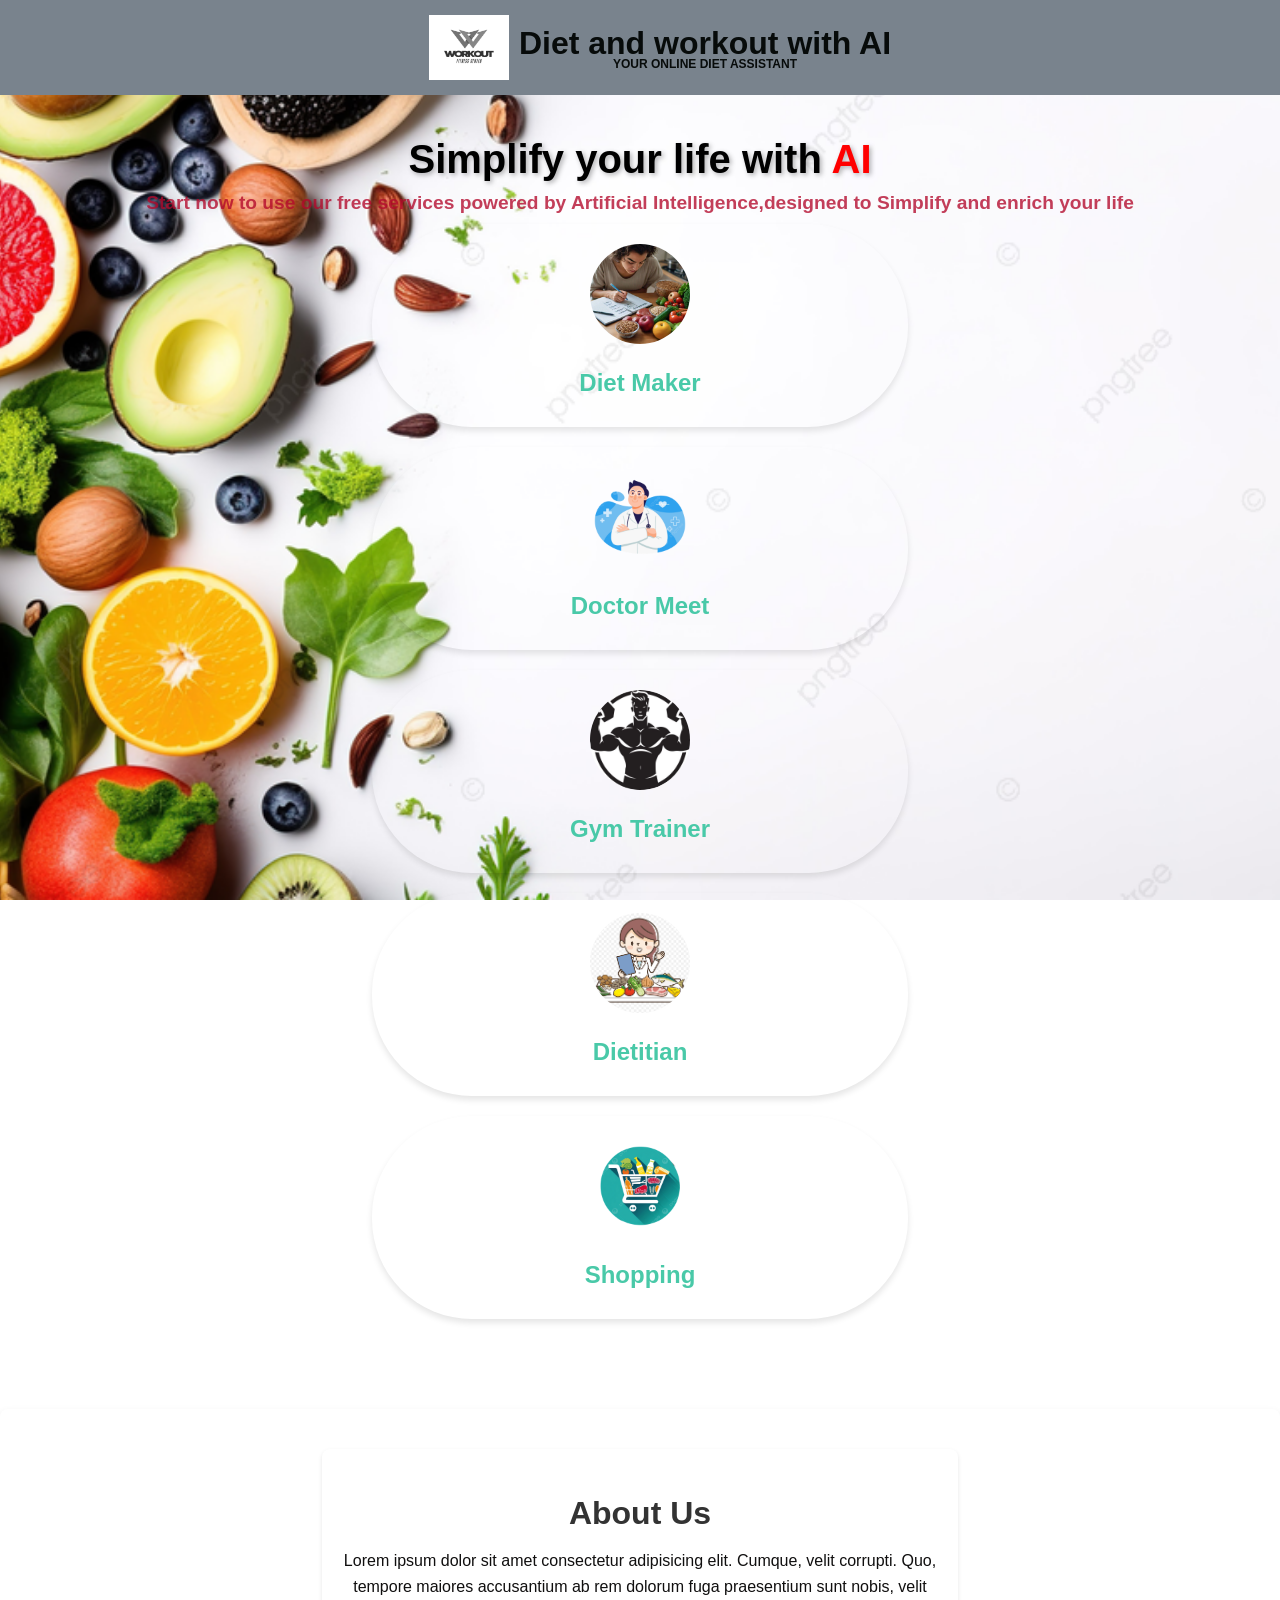
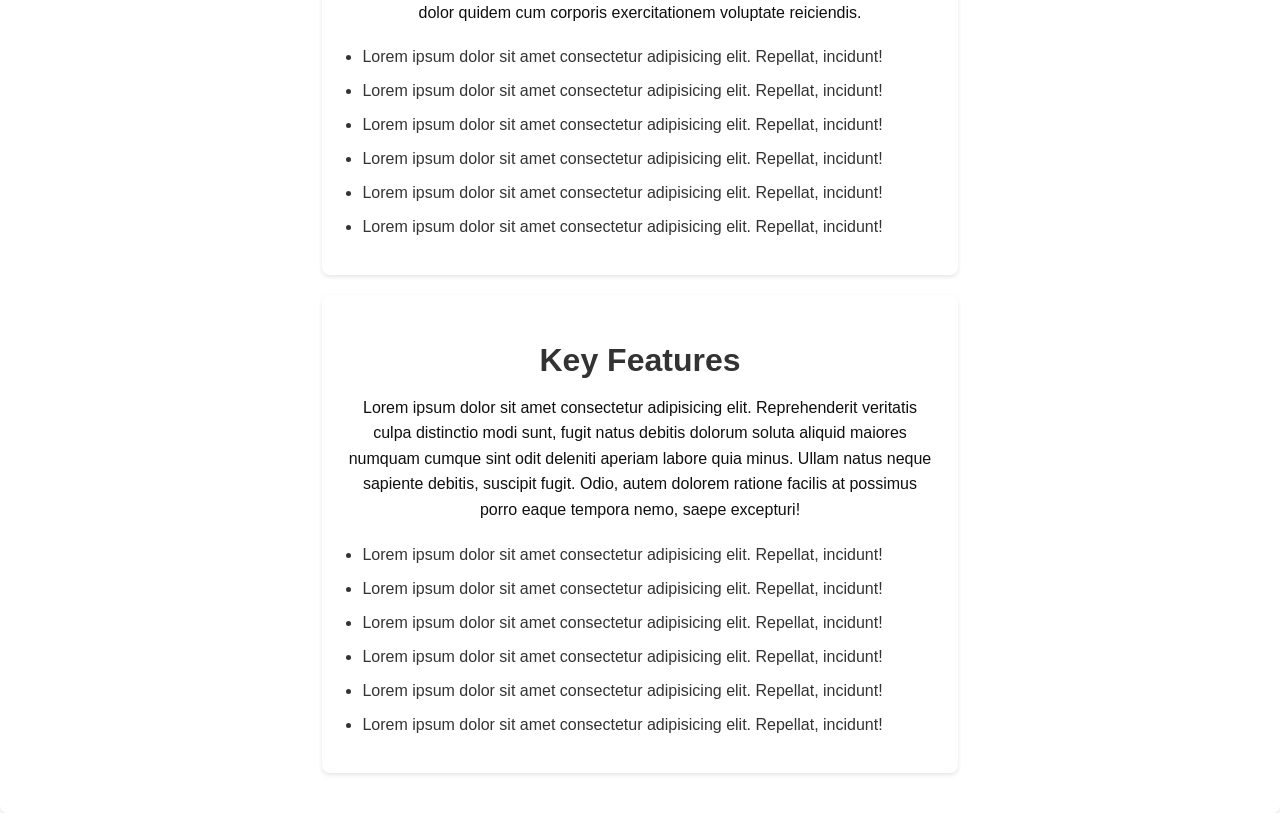
<file: pages/index.html>
<!DOCTYPE html>
<html lang="en">
<head>
    <meta charset="UTF-8">
    <meta name="viewport" content="width=device-width, initial-scale=1.0">
    <title>AI-Based Diet and Workout Planner</title>
    <link rel="stylesheet" href="/static/style.css"> <!-- Link to the external CSS file -->
</head>
<body>
    <nav class="navbar">
        <div>
            <a class="navbar-logo" aria-label="navigation bar">
                <img src="/static/images/logo_workout.png" alt="logo" class="navbar-img">
                <div class="navbar-brand">
                    <span class="navbar_des">Diet and workout with AI</span>
                    <span class="navbar_des_below">YOUR ONLINE DIET ASSISTANT</span>
                </div>
            </a>
        </div>
    </nav>

    <div class="section-container">
        <h1 class="heading_main">Simplify your life with <strong class="Ai">AI</strong></h1>
        <p class="parades">Start now to use our free services powered by Artificial Intelligence,designed to Simplify
            and enrich your life</p>
        
        <a href="diet_form.html" class="section" id="diet-maker">
            <img src="/static/images/diet_section.jpg" alt="Diet Maker">
            <h3>Diet Maker</h3>
        </a>
        <a href="doctor.html" class="section" id="doctor-meet">
            <img src="/static/images/doctor_icon2.png" alt="Doctor Meet">
            <h3>Doctor Meet</h3>
        </a>
        <a href="gymtrainer.html" class="section" id="gym-trainer">
            <img src="/static/images/gym_trainer.jpg" alt="Gym Trainer">
            <h3>Gym Trainer</h3>
        </a>
        <a href="dietian.html" class="section" id="dietitian">
            <img src="/static/images/dietitian_icon1.png" alt="Dietitian">
            <h3>Dietitian</h3>
        </a>
        <a href="shopping.html" class="section" id="shopping">
            <img src="/static/images/shopping_icon.png" alt="shopping">
            <h3>Shopping</h3>
        </a>
    </div>
    
    <section class="about_us">
        <div class="about">
            <h1>About Us</h1>
            <p>
                Lorem ipsum dolor sit amet consectetur adipisicing elit. Cumque, velit corrupti. Quo, tempore maiores accusantium ab rem dolorum fuga praesentium sunt nobis, velit dolor quidem cum corporis exercitationem voluptate reiciendis.
            </p>
            <ul>
                <li>Lorem ipsum dolor sit amet consectetur adipisicing elit. Repellat, incidunt!</li>
                <li>Lorem ipsum dolor sit amet consectetur adipisicing elit. Repellat, incidunt!</li>
                <li>Lorem ipsum dolor sit amet consectetur adipisicing elit. Repellat, incidunt!</li>
                <li>Lorem ipsum dolor sit amet consectetur adipisicing elit. Repellat, incidunt!</li>
                <li>Lorem ipsum dolor sit amet consectetur adipisicing elit. Repellat, incidunt!</li>
                <li>Lorem ipsum dolor sit amet consectetur adipisicing elit. Repellat, incidunt!</li>
            </ul>
        </div>
        <div class="key_features">
            <h1>Key Features</h1>
            <p>Lorem ipsum dolor sit amet consectetur adipisicing elit. Reprehenderit veritatis culpa distinctio modi sunt, fugit natus debitis dolorum soluta aliquid maiores numquam cumque sint odit deleniti aperiam labore quia minus. Ullam natus neque sapiente debitis, suscipit fugit. Odio, autem dolorem ratione facilis at possimus porro eaque tempora nemo, saepe excepturi!</p>
            <ul>
                <li>Lorem ipsum dolor sit amet consectetur adipisicing elit. Repellat, incidunt!</li>
                <li>Lorem ipsum dolor sit amet consectetur adipisicing elit. Repellat, incidunt!</li>
                <li>Lorem ipsum dolor sit amet consectetur adipisicing elit. Repellat, incidunt!</li>
                <li>Lorem ipsum dolor sit amet consectetur adipisicing elit. Repellat, incidunt!</li>
                <li>Lorem ipsum dolor sit amet consectetur adipisicing elit. Repellat, incidunt!</li>
                <li>Lorem ipsum dolor sit amet consectetur adipisicing elit. Repellat, incidunt!</li>
            </ul>
        </div>
    </section>
    <script>
        document.getElementById('diet-maker').addEventListener('click', function() {
            document.querySelector('.user-input-section').style.display = 'block';
            window.scrollTo({ top: document.querySelector('.user-input-section').offsetTop, behavior: 'smooth' });
        });
    </script>
    <!-- Botpress Webchat Scripts -->
    <script src="https://cdn.botpress.cloud/webchat/v2.2/inject.js"></script>
    <script src="https://files.bpcontent.cloud/2024/10/15/16/20241015165317-6TZDE922.js"></script>
    
    <script>
        // Button element
        const openChatButton = document.getElementById('open-chat-button');
        const chatContainer = document.getElementById('chat-container');
        const chatIframe = document.getElementById('chat-iframe');
    
        // Function to open chat when button is clicked
        openChatButton.addEventListener('click', function () {
            // Load Botpress webchat in the iframe
            chatIframe.src = 'https://cdn.botpress.cloud/webchat/v2.2/index.html';
    
            // Show the chat container with the specific size
            chatContainer.style.display = 'block';
        });
    
        // Botpress webchat configuration
        window.botpressWebChat.init({
            hostUrl: "https://cdn.botpress.cloud/webchat/v2.2",
            botId: "mau-bot",  // Use your actual Botpress bot ID
            botName: "Nutri-bot",  // Set your desired bot name
        });
    </script>
    
</body>
</html>
</file>
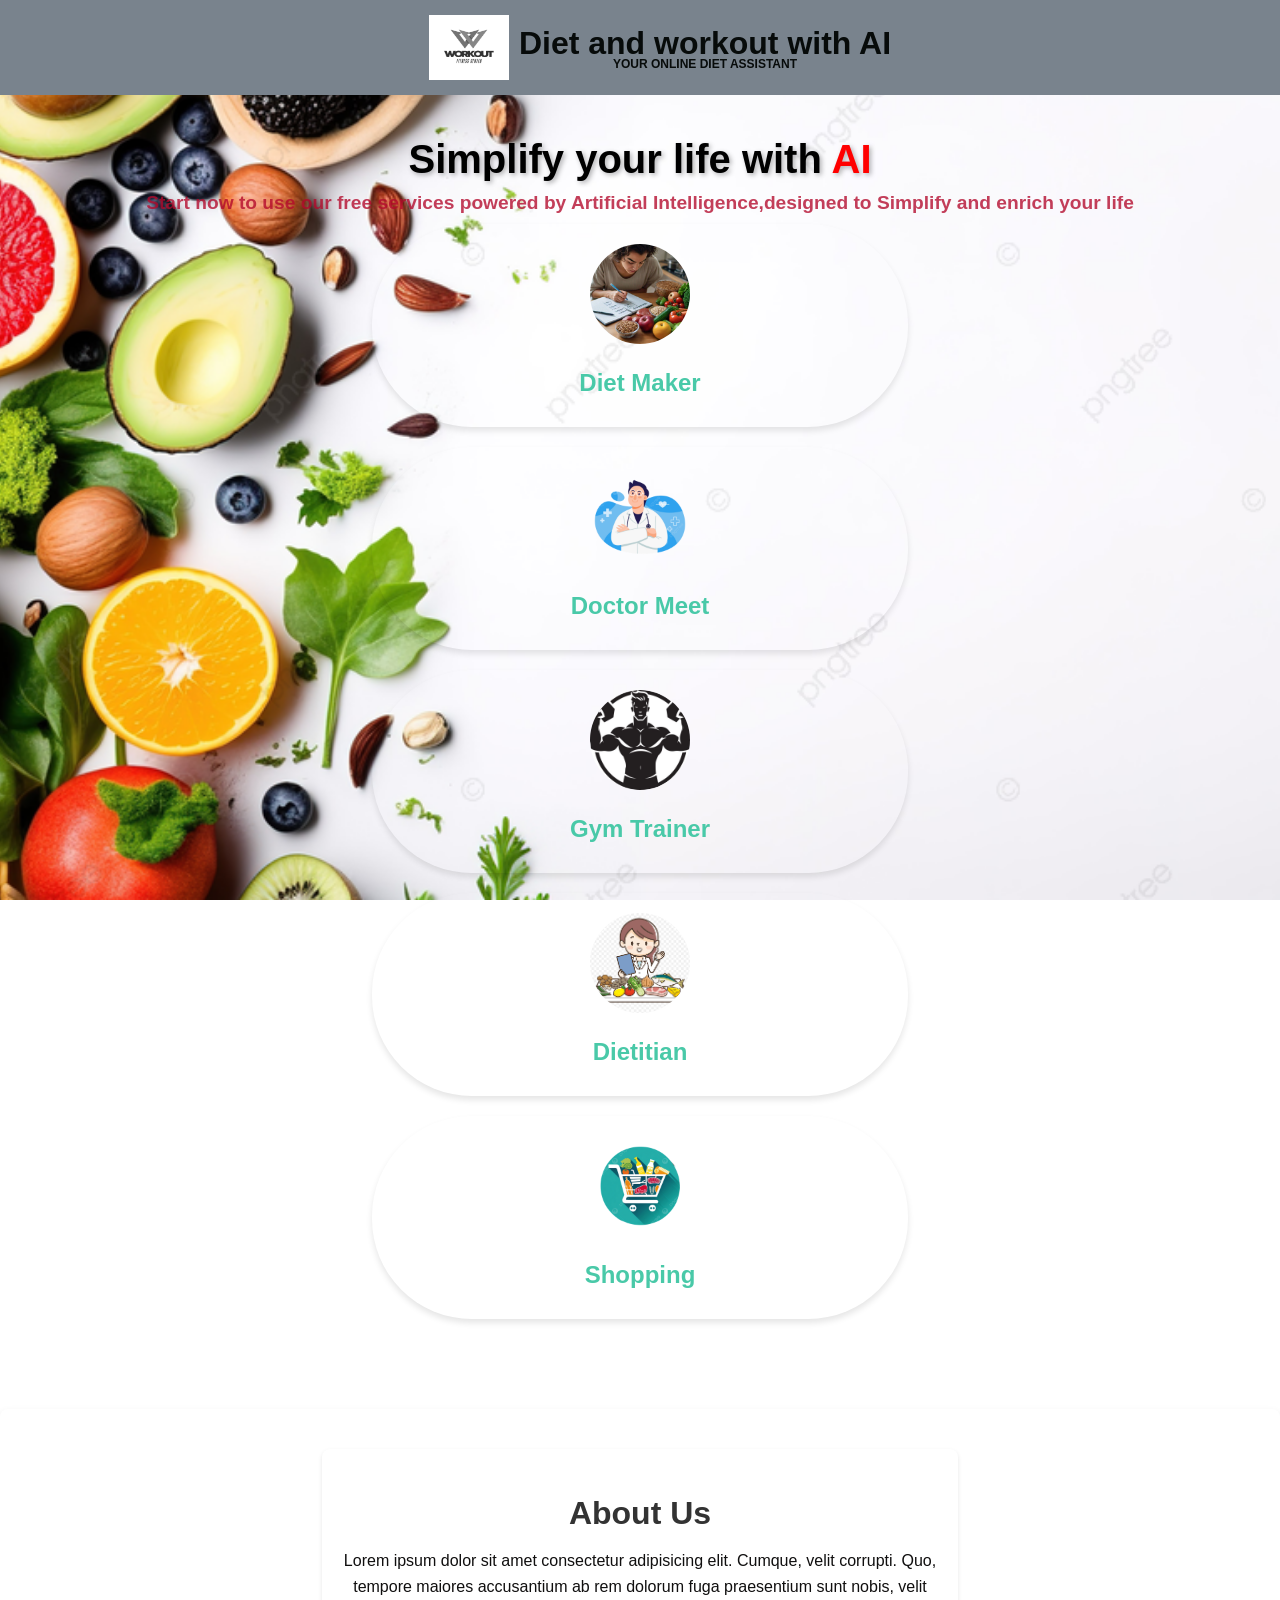
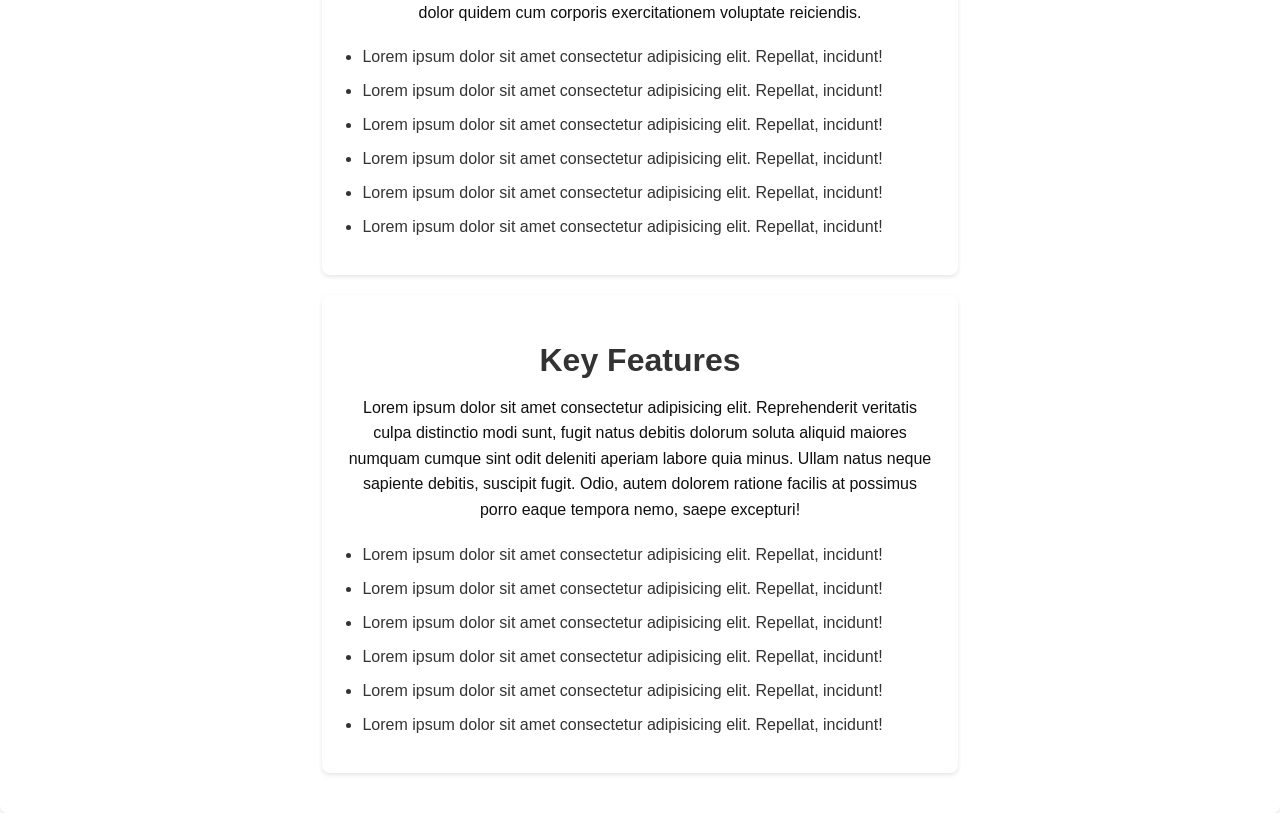
<file: templates/index.html>
<!DOCTYPE html>
<html lang="en">
<head>
    <meta charset="UTF-8">
    <meta name="viewport" content="width=device-width, initial-scale=1.0">
    <title>AI-Based Diet and Workout Planner</title>
    <link rel="stylesheet" href="/static/style.css"> <!-- Link to the external CSS file -->
</head>
<body>
    <nav class="navbar">
        <div>
            <a class="navbar-logo" aria-label="navigation bar">
                <img src="/static/images/logo_workout.png" alt="logo" class="navbar-img">
                <div class="navbar-brand">
                    <span class="navbar_des">Diet and workout with AI</span>
                    <span class="navbar_des_below">YOUR ONLINE DIET ASSISTANT</span>
                </div>
            </a>
        </div>
    </nav>

    <div class="section-container">
        <h1 class="heading_main">Simplify your life with <strong class="Ai">AI</strong></h1>
        <p class="parades">Start now to use our free services powered by Artificial Intelligence,designed to Simplify
            and enrich your life</p>
        
        <a href="diet_form.html" class="section" id="diet-maker">
            <img src="/static/images/diet_section.jpg" alt="Diet Maker">
            <h3>Diet Maker</h3>
        </a>
        <a href="doctor.html" class="section" id="doctor-meet">
            <img src="/static/images/doctor_icon2.png" alt="Doctor Meet">
            <h3>Doctor Meet</h3>
        </a>
        <a href="gymtrainer.html" class="section" id="gym-trainer">
            <img src="/static/images/gym_trainer.jpg" alt="Gym Trainer">
            <h3>Gym Trainer</h3>
        </a>
        <a href="dietian.html" class="section" id="dietitian">
            <img src="/static/images/dietitian_icon1.png" alt="Dietitian">
            <h3>Dietitian</h3>
        </a>

        <a href="shopping.html" class="section" id="shopping">
            <img src="/static/images/shopping_icon.png" alt="shopping">
            <h3>Shopping</h3>
        </a>
        <!-- <a href="shopping.html" class="section" id="shopping">
            <img src="/static/images/shopping_icon.png" alt="shopping">
            <h3>Shopping</h3>
        </a> -->
    </div>
    
    <section class="about_us">
        <div class="about">
            <h1>About Us</h1>
            <p>
                Lorem ipsum dolor sit amet consectetur adipisicing elit. Cumque, velit corrupti. Quo, tempore maiores accusantium ab rem dolorum fuga praesentium sunt nobis, velit dolor quidem cum corporis exercitationem voluptate reiciendis.
            </p>
            <ul>
                <li>Lorem ipsum dolor sit amet consectetur adipisicing elit. Repellat, incidunt!</li>
                <li>Lorem ipsum dolor sit amet consectetur adipisicing elit. Repellat, incidunt!</li>
                <li>Lorem ipsum dolor sit amet consectetur adipisicing elit. Repellat, incidunt!</li>
                <li>Lorem ipsum dolor sit amet consectetur adipisicing elit. Repellat, incidunt!</li>
                <li>Lorem ipsum dolor sit amet consectetur adipisicing elit. Repellat, incidunt!</li>
                <li>Lorem ipsum dolor sit amet consectetur adipisicing elit. Repellat, incidunt!</li>
            </ul>
        </div>
        <div class="key_features">
            <h1>Key Features</h1>
            <p>Lorem ipsum dolor sit amet consectetur adipisicing elit. Reprehenderit veritatis culpa distinctio modi sunt, fugit natus debitis dolorum soluta aliquid maiores numquam cumque sint odit deleniti aperiam labore quia minus. Ullam natus neque sapiente debitis, suscipit fugit. Odio, autem dolorem ratione facilis at possimus porro eaque tempora nemo, saepe excepturi!</p>
            <ul>
                <li>Lorem ipsum dolor sit amet consectetur adipisicing elit. Repellat, incidunt!</li>
                <li>Lorem ipsum dolor sit amet consectetur adipisicing elit. Repellat, incidunt!</li>
                <li>Lorem ipsum dolor sit amet consectetur adipisicing elit. Repellat, incidunt!</li>
                <li>Lorem ipsum dolor sit amet consectetur adipisicing elit. Repellat, incidunt!</li>
                <li>Lorem ipsum dolor sit amet consectetur adipisicing elit. Repellat, incidunt!</li>
                <li>Lorem ipsum dolor sit amet consectetur adipisicing elit. Repellat, incidunt!</li>
            </ul>
        </div>
    </section>
    <script>
        document.getElementById('diet-maker').addEventListener('click', function() {
            document.querySelector('.user-input-section').style.display = 'block';
            window.scrollTo({ top: document.querySelector('.user-input-section').offsetTop, behavior: 'smooth' });
        });
    </script>
    <!-- Botpress Webchat Scripts -->
    <script src="https://cdn.botpress.cloud/webchat/v2.2/inject.js"></script>
    <script src="https://files.bpcontent.cloud/2024/10/15/16/20241015165317-6TZDE922.js"></script>
    
    <script>
        // Button element
        const openChatButton = document.getElementById('open-chat-button');
        const chatContainer = document.getElementById('chat-container');
        const chatIframe = document.getElementById('chat-iframe');
    
        // Function to open chat when button is clicked
        openChatButton.addEventListener('click', function () {
            // Load Botpress webchat in the iframe
            chatIframe.src = 'https://cdn.botpress.cloud/webchat/v2.2/index.html';
    
            // Show the chat container with the specific size
            chatContainer.style.display = 'block';
        });
    
        // Botpress webchat configuration
        window.botpressWebChat.init({
            hostUrl: "https://cdn.botpress.cloud/webchat/v2.2",
            botId: "mau-bot",  // Use your actual Botpress bot ID
            botName: "Nutri-bot",  // Set your desired bot name
        });
    </script>
    
</body>
</html>
</file>
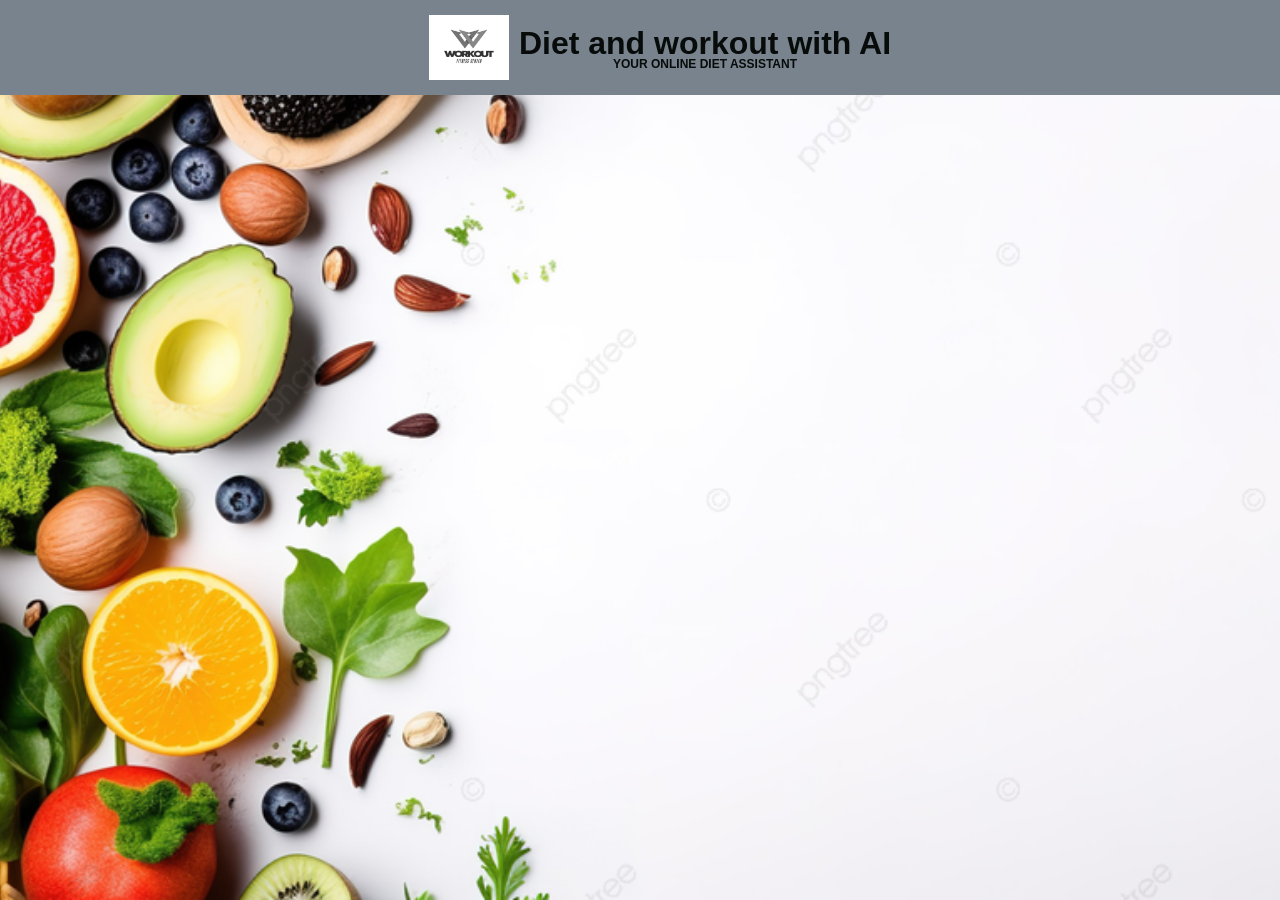
<file: pages/dietian.html>
<!DOCTYPE html>
<html lang="en">
<head>
    <meta charset="UTF-8">
    <meta name="viewport" content="width=device-width, initial-scale=1.0">
    <title>Dietitian</title>
    <link rel="stylesheet" href="/static/style.css">
</head>
<body>
    <nav class="navbar">
        <div>
            <a class="navbar-logo" aria-label="navigation bar">
                <img src="/static/images/logo_workout.png" alt="logo" class="navbar-img">
                <div class="navbar-brand">
                    <span class="navbar_des">Diet and workout with AI</span>
                    <span class="navbar_des_below">YOUR ONLINE DIET ASSISTANT</span>
                </div>
            </a>
        </div>
    </nav>
</body>
</html>
</file>
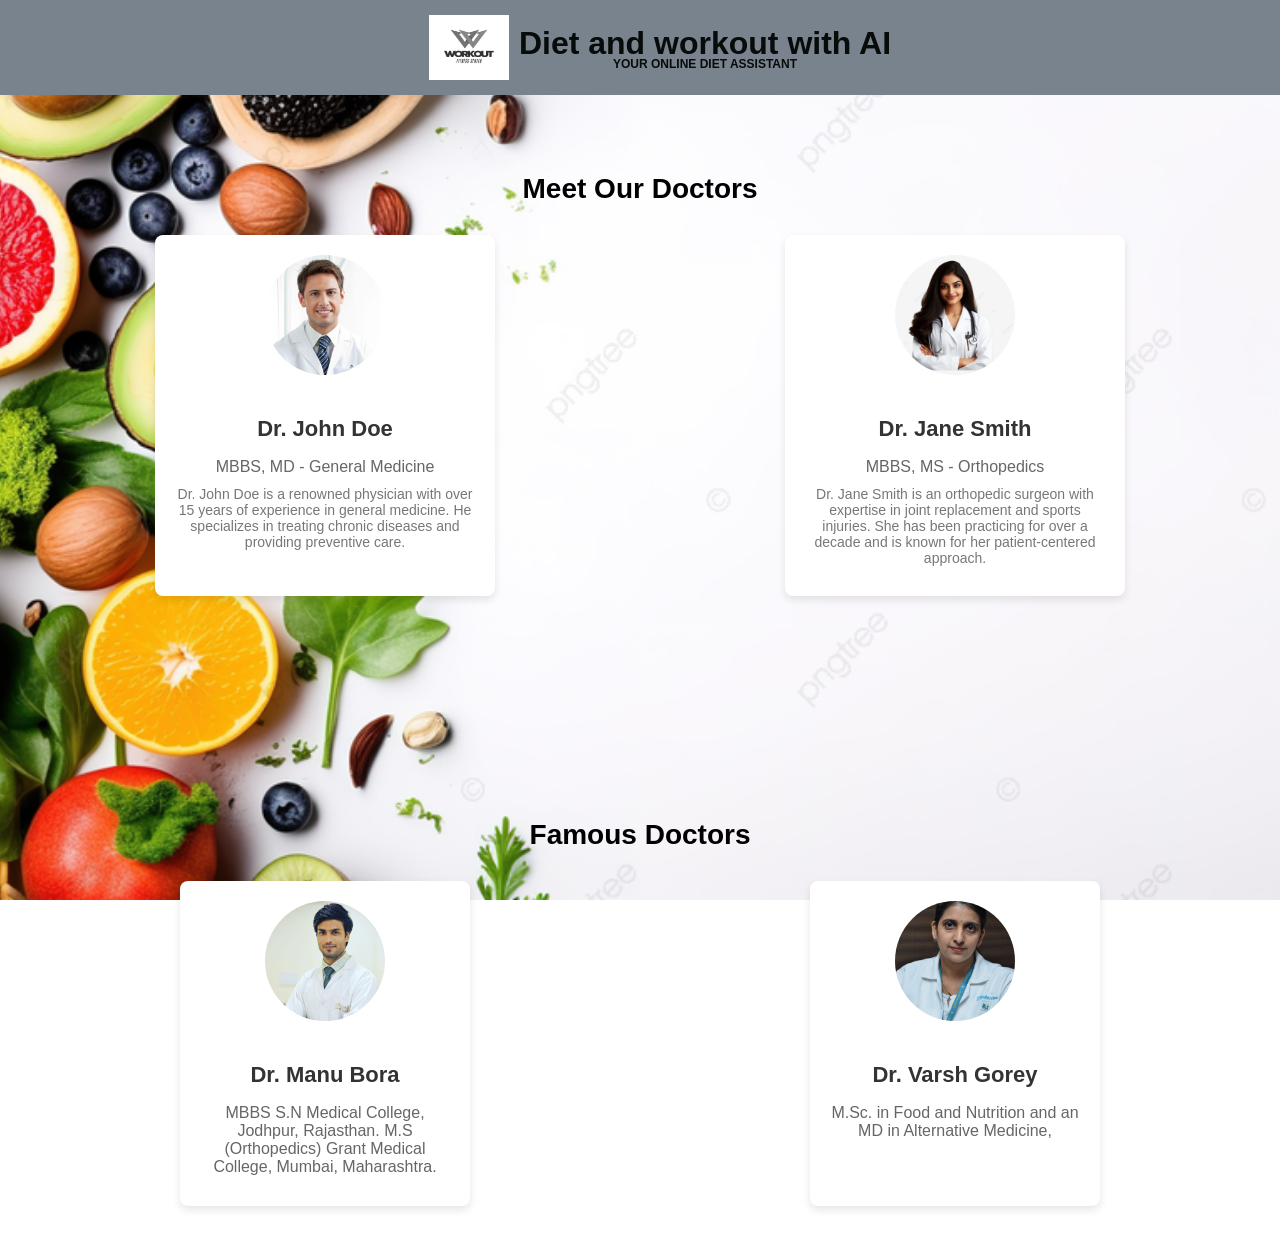
<file: pages/doctor.html>
<!DOCTYPE html>
<html lang="en">
<head>
    <meta charset="UTF-8">
    <meta name="viewport" content="width=device-width, initial-scale=1.0">
    <title>Doctor Meet</title>
    <link rel="stylesheet" href="/static/style.css"> <!-- Link to the external CSS file -->
</head>
<body>
    <nav class="navbar">
        <div>
            <a class="navbar-logo" aria-label="navigation bar">
                <img src="/static/images/logo_workout.png" alt="logo" class="navbar-img">
                <div class="navbar-brand">
                    <span class="navbar_des">Diet and workout with AI</span>
                    <span class="navbar_des_below">YOUR ONLINE DIET ASSISTANT</span>
                </div>
            </a>
        </div>
    </nav>

    <section class="doctor-list-section">
        <h2>Meet Our Doctors</h2>
        <div class="doctor-cards">
            <div class="doctor-card">
                <img src="/static/images/doctor1.jpg" alt="Dr. John Doe" class="doctor-img">
                <h3>Dr. John Doe</h3>
                <p>MBBS, MD - General Medicine</p>
                <p class="about-doctor">Dr. John Doe is a renowned physician with over 15 years of experience in general medicine. He specializes in treating chronic diseases and providing preventive care.</p>
            </div>
            <div class="doctor-card">
                <img src="/static/images/doctor2.jpg" alt="Dr. Jane Smith" class="doctor-img">
                <h3>Dr. Jane Smith</h3>
                <p>MBBS, MS - Orthopedics</p>
                <p class="about-doctor">Dr. Jane Smith is an orthopedic surgeon with expertise in joint replacement and sports injuries. She has been practicing for over a decade and is known for her patient-centered approach.</p>
            </div>
            <!-- Add more doctor cards as needed -->
        </div>
    </section>

    <section class="famous-doctors-section">
        <h2>Famous Doctors</h2>
        <div class="famous-doctor-cards">
            <div class="famous-doctor-card">
                <img src="/static/images/famous_doctor1.jpg" alt="Dr. Albert Schweitzer" class="famous-doctor-img">
                <h3>Dr. Manu Bora</h3>
                <p>MBBS  S.N Medical College, Jodhpur, Rajasthan. M.S (Orthopedics) Grant Medical College, Mumbai, Maharashtra.</p>
            </div>
            <div class="famous-doctor-card">
                <img src="/static/images/famous_doctor2.jpg" alt="Dr. Elizabeth Blackwell" class="famous-doctor-img">
                <h3>Dr. Varsh Gorey</h3>
                <p>M.Sc. in Food and Nutrition and an MD in Alternative Medicine, </p>
            </div>
            <!-- Add more famous doctor cards as needed -->
        </div>
    </section>
</body>
</html>
</file>
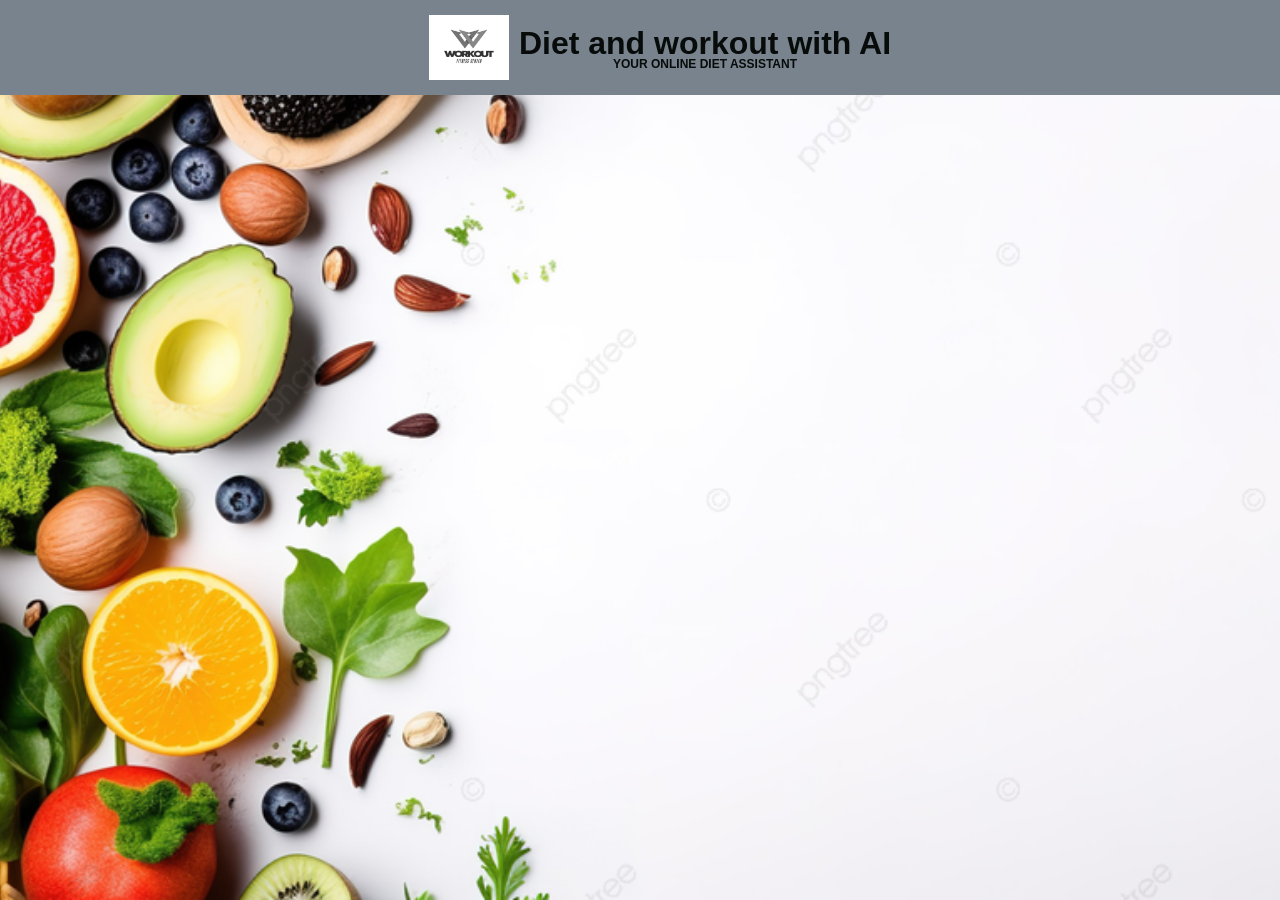
<file: pages/shopping.html>
<!DOCTYPE html>
<html lang="en">
<head>
    <meta charset="UTF-8">
    <meta name="viewport" content="width=device-width, initial-scale=1.0">
    <title>SHopping Section</title>
    <link rel="stylesheet" href="/static/style.css">
</head>
<body>
    <nav class="navbar">
        <div>
            <a class="navbar-logo" aria-label="navigation bar">
                <img src="/static/images/logo_workout.png" alt="logo" class="navbar-img">
                <div class="navbar-brand">
                    <span class="navbar_des">Diet and workout with AI</span>
                    <span class="navbar_des_below">YOUR ONLINE DIET ASSISTANT</span>
                </div>
            </a>
        </div>
    </nav>
</body>
</html>
</file>
<file: static/style.css>
/* Global Styles */
/* *{
    margin: 0;
    padding: 0;
    box-sizing: border-box;
    <img src="/static/images/logo_workout.png" alt="logo" class="navbar-img">

} */
body {
    font-family: Arial, sans-serif;
    background-image: url('/static/images/left_sideback.png'); /* Replace with your image path */
    background-size: cover; /* Cover the entire background */
    background-repeat: no-repeat; /* Prevent the background from repeating */
    background-attachment: fixed; /* Keep the background fixed when scrolling */
    background-position: center; /* Center the background image */
    margin: 0; /* Remove default margin */
    padding: 0; /* Remove default padding */
}

/* Optional: Adding some styling to ensure text is readable over the background */
.section-container, .about_us {
    /* background-color: rgba(255, 255, 255, 0.8); White background with opacity */
    padding: 20px;
    border-radius: 10px;
}
.heading_main {
    font-size: 2.5em;
    text-align: center;
    margin-bottom: 10px;
    /* Adding an effect - let's use a text shadow */
    text-shadow: 2px 2px 5px rgba(0, 0, 0, 0.3);
    /* Optional: Add a hover effect */
    transition: transform 0.3s ease;
}

.heading_main:hover {
    transform: scale(1.05); /* Slightly increase the size on hover */
}

.parades {
    text-align: center;
    font-size: 1.2em;
    margin-top: 0; /* This will ensure the paragraph is right below the heading */
    color: #b3092bc8;
    font-weight: 600;
}
.Ai{
    color: red;
}

/* Navbar Styles */
.navbar {
    background-color: #79838d; /* Navigation bar background color */
    color: rgb(234, 30, 30);
    padding: 15px 20px; /* Adjust padding for height */
    position: fixed; /* Make the navbar stay at the top */
    top: 0;
    width: 100%;
    z-index: 1000; /* Ensure it stays on top of other content */
    display: flex;
    justify-content: center; /* Center the logo and description */
    align-items: center; /* Center the content vertically */
}

.navbar-logo {
    display: flex;
    align-items: center;
    text-decoration: none;
    color: inherit;
}

.navbar-img {
    width: 80px;
    height: 65px;
    margin-right: 10px; /* Space between logo and text */
}

.navbar-brand {
    display: flex;
    flex-direction: column;
    align-items: center;
}

.navbar_des {
    font-weight: 800;
    font-size: 32px;
    font-family: 'Open Sans', sans-serif;
    color: rgb(7, 11, 10);
}

.navbar_des_below {
    font-weight: 800;
    font-size: 12px;
    margin-top: -5px;
    font-family: 'Open Sans', sans-serif;
    color: rgb(7, 11, 10);
}

/* Section Styles */
.section-container {
    display: flex;
    flex-direction: column; /* Arrange sections in a column */
    justify-content: center;
    align-items: center;
    margin: 80px 0 50px; /* Add top margin to accommodate fixed navbar */
    padding-top: 30px; /* Avoid content hidden behind navbar */
}
a{
    text-decoration: none;
}
.section {
    padding: 20px;
    /* border: 1px solid #c2bebe; */
    border-radius: 100px;
    text-align: center;
    width: 40%; /* Adjust width for centered layout */
    margin-bottom: 20px;
    cursor: pointer;
    /* background-color: #f9f9f9; */
    background-color: transparent;
    transition: background-color 0.3s ease;
    box-shadow: 0 4px 6px rgba(0, 0, 0, 0.1); /* Add shadow for depth */
    display: flex;
    flex-direction: column;
    align-items: center;
}

.section:hover {
    background-color: #e0e0e0;
}

.section h3 {
    font-size: 1.5em;
    color: #49c9a8; /* Match button color */
    margin-top: 10px;
}

/* Image Styling */
.section img {
    width: 100px; /* Set a fixed width for images */
    height: 100px; /* Set a fixed height for images */
    border-radius: 50%; /* Make images circular */
    object-fit: cover; /* Ensure images cover the space */
    margin-bottom: 15px;
}

/* User Input Section Styles */
.user-input-section {
    display: flex;
    justify-content: center; /* Center the form horizontally */
    align-items: center;
    min-height: 100vh; /* Ensure the section takes full viewport height */
    background-color: transparent; /* Light background for contrast */
    padding: 20px; /* Add some padding around the section */
}

.user-input-container {
    background-color: white; /* White background for the form */
    padding: 20px;
    border-radius: 8px;
    box-shadow: 0 4px 8px rgba(0, 0, 0, 0.1); /* Subtle shadow for depth */
    width: 100%;
    max-width: 600px; /* Limit the width of the form */
}

h2 {
    text-align: center; /* Center the heading text */
    margin-bottom: 20px;
    font-size: 24px;
    color: #333; /* Darker color for the heading */
}

form {
    display: flex;
    flex-direction: column; /* Stack the form elements vertically */
}

label {
    margin-bottom: 8px;
    font-weight: bold;
}

input, select {
    padding: 10px;
    margin-bottom: 15px;
    border: 1px solid #ddd;
    border-radius: 4px;
    font-size: 16px;
}

input[type="number"] {
    width: 100%; /* Make number inputs full width */
}

button {
    padding: 10px 20px;
    border: none;
    border-radius: 4px;
    background-color: #49c9a8; /* Button background color */
    color: white;
    font-size: 16px;
    cursor: pointer;
    transition: background-color 0.3s ease;
}

button:hover {
    background-color: #42b89a; /* Darker shade on hover */
}

.famous-doctors-section h2 {
    color: black;
    transition: color 0.3s ease; /* Smooth transition for both color and size */
}

.famous-doctors-section h2:hover {
    color: red; /* Change to your desired hover color */
}

.doctor-list-section h2{
    color: black;
    transition: color 0.3s ease; 
}
.doctor-list-section h2:hover {
    color: red; /* Change to your desired hover color */
}
/* Responsive Design */
@media (max-width: 768px) {
    .section-container {
        width: 100%;
    }

    .section {
        width: 90%; /* Adjust width for smaller screens */
    }

    .user-input-container {
        width: 90%;
        margin: 20px auto;
    }
}


/* doctor -section */
.doctor-list-section, .famous-doctors-section {
    padding: 50px 20px;
    background-color: transparent;
    text-align: center;
    margin-top: 100px; /* Add margin-top to push content below navbar */
}

h2 {
    font-size: 28px;
    color: #333;
    margin-bottom: 30px;
}

/* Doctor cards styling */
.doctor-cards, .famous-doctor-cards {
    display: flex;
    justify-content: space-around;
    flex-wrap: wrap;
    gap: 20px;
}

.doctor-card, .famous-doctor-card {
    background-color: white;
    border-radius: 8px;
    box-shadow: 0 4px 8px rgba(0, 0, 0, 0.1);
    width: 300px;
    padding: 20px;
    text-align: center;
    transition: transform 0.3s ease, box-shadow 0.3s ease; /* Add transition for hover effect */
}

.doctor-card:hover, .famous-doctor-card:hover {
    transform: translateY(-10px); /* Slightly lift the card on hover */
    box-shadow: 0 8px 16px rgba(0, 0, 0, 0.2); /* Enhance shadow on hover */
}

.doctor-img, .famous-doctor-img {
    border-radius: 50%;
    width: 120px;
    height: 120px;
    object-fit: cover;
    margin-bottom: 15px;
    transition: transform 0.3s ease, box-shadow 0.3s ease; /* Add transition for hover effect */
}

.doctor-img:hover, .famous-doctor-img:hover {
    transform: scale(1.1); /* Scale the image on hover */
    box-shadow: 0 4px 12px rgba(0, 0, 0, 0.2); /* Add subtle shadow on hover */
}

h3 {
    font-size: 22px;
    color: #333;
    margin-bottom: 10px;
}

p {
    font-size: 16px;
    color: #666;
    margin-bottom: 10px;
}

.about-doctor {
    margin-top: 10px;
    font-size: 14px;
    color: #777;
}

/* Famous doctors section styling */
.famous-doctor-card {
    width: 250px;
}


/* About section */
.about_us {
    display: flex; /* Use flexbox to align the divs side by side */
    justify-content: center; /* Space out the two sections evenly */
    flex-direction: column;
    align-items: center;
    background-color: transparent;
    padding: 40px 20px; /* Padding around the section */
    border-radius: 8px; /* Rounded corners */
    box-shadow: 0 4px 8px rgba(0, 0, 0, 0.1); /* Subtle shadow for depth */
    font-family: Arial, sans-serif; /* Set a clean font */
    gap: 20px; /* Space between the two divs */
}
.about_us > div {
    flex: 1; /* Makes each div take up equal space */
    max-width: 48%; /* Limits the width of each div */
    background-color: #ffffff; /* White background for contrast */
    padding: 20px; /* Adds padding inside each div */
    border-radius: 8px; /* Rounds the corners of each div */
    box-shadow: 0 2px 4px rgba(0, 0, 0, 0.1); /* Adds a smaller shadow for the divs */
    transition: transform 0.3s ease;
}

.about_us > div:hover {
    transform: scale(1.0); /* Slightly enlarges the box on hover */
    box-shadow: 100 8px 16px rgba(0, 0, 0, 0.2); /* Deepens the shadow on hover */
    background-color: #958282; /* Light gray background on hover */
}
.about_us h1 {
    font-size: 2em; /* Sets the heading size */
    color: #333; /* Darker text color for the heading */
    margin-bottom: 15px; /* Adds space below the heading */
    text-align: center; /* Centers the heading */
}

.about_us p {
    font-size: 1em; /* Standard paragraph font size */
    color: #100f0f; /* Medium gray for the paragraph text */
    line-height: 1.6; /* Improves readability */
    margin-bottom: 20px; /* Adds space below the paragraph */
    text-align: center; /* Justifies the paragraph text */
}

.about_us ul {
    padding-left: 20px; /* Indents the list items */
    list-style-type: disc; /* Uses a disc for list item markers */
    color: #333; /* Darker text color for the list items */
}

.about_us ul li {
    margin-bottom: 10px; /* Adds space between each list item */
    line-height: 1.5; /* Improves readability of list items */
    font-weight: 500;
}

@media (max-width: 768px) {
    .about_us {
        flex-direction: column; /* Stacks the divs vertically on smaller screens */
        align-items: center; /* Centers the divs when stacked */
    }

    .about_us > div {
        max-width: 100%; /* Allows each div to take full width when stacked */
    }

    .about_us h1 {
        font-size: 1.8em; /* Slightly smaller heading size on mobile */
    }
}

/*botpress Style*/
#botpress-webchat {
    position: fixed;
    bottom: 20px;
    right: 20px;
    width: 400px; /* Adjust as per your preference */
    height: 600px; /* Adjust as per your preference */
    z-index: 9999;
}

/* Optional: Styling the chatbot frame */
#botpress-webchat iframe {
    border-radius: 10px;
    box-shadow: 0px 0px 15px rgba(0, 0, 0, 0.2);
}
</file>
